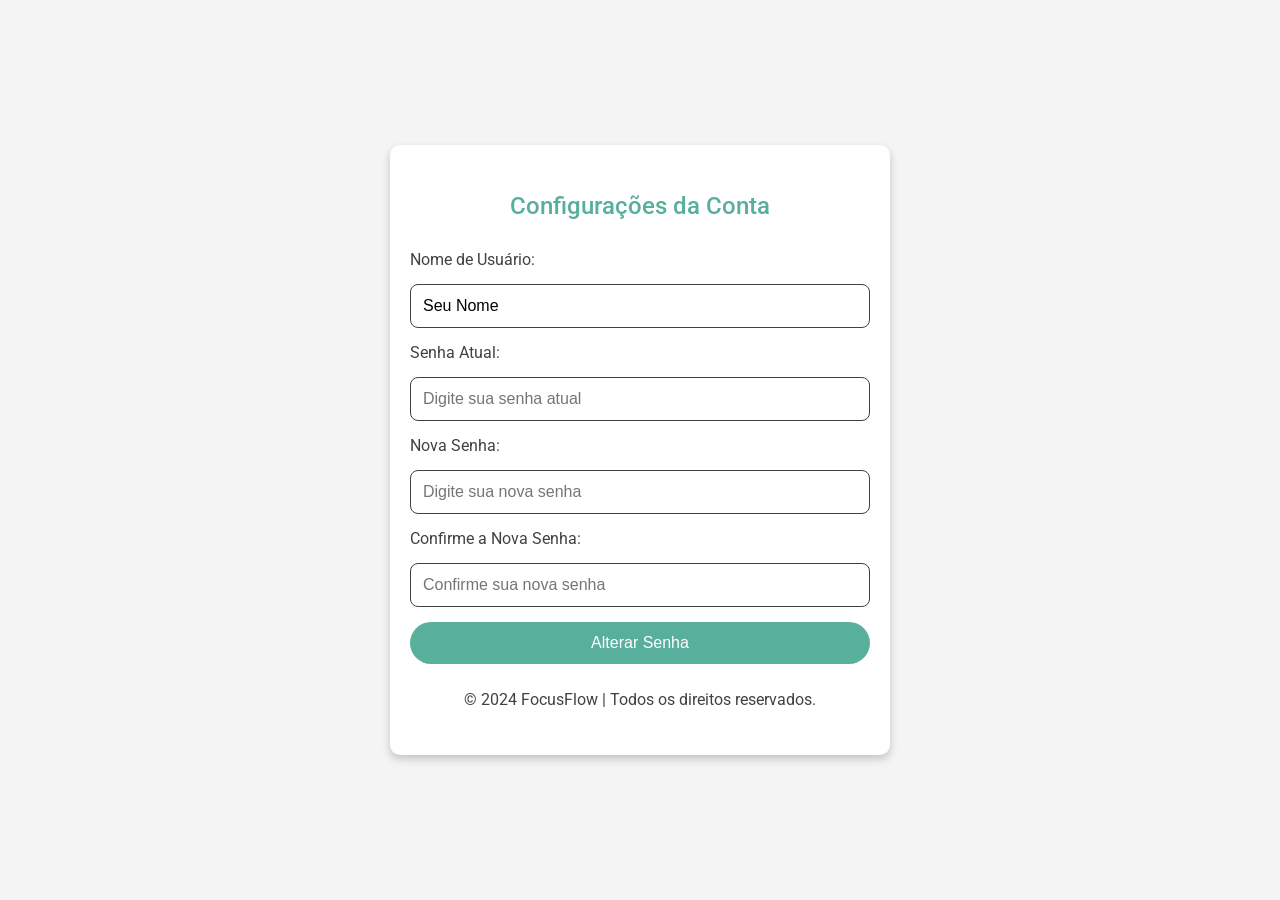
<file: perfil.html>
<!DOCTYPE html>
<html lang="pt-br">
<head>
    <meta charset="UTF-8">
    <meta name="viewport" content="width=device-width, initial-scale=1.0">
    <title>Meus Dados</title>
    <link rel="icon" href="./ícone/verde_sem_subtitulo.png" type="image/x-icon">
    <link rel="stylesheet" href="perfil.css">
    <link rel="stylesheet" href="https://fonts.googleapis.com/css2?family=Montserrat:wght@700&family=Roboto:wght@400;700&display=swap">
    <link rel="stylesheet" href="https://use.fontawesome.com/releases/v5.8.2/css/all.css" integrity="sha384-oS3vJWv+0UjzBfQzYUhtDYW+Pj2yciDJxpsK1OYPAYjqT085Qq/1cq5FLXAZQ7Ay" crossorigin="anonymous">
    <link rel="preconnect" href="https://fonts.googleapis.com">
    <link rel="preconnect" href="https://fonts.gstatic.com" crossorigin>
    <link href="https://fonts.googleapis.com/css2?family=Raleway:ital,wght@0,100..900;1,100..900&family=Roboto:ital,wght@0,100;0,300;0,400;0,500;0,700;0,900;1,100;1,300;1,400;1,500;1,700;1,900&display=swap" rel="stylesheet"></head>
</head>
<body>
    <div class="container">
        <header>
            <h1>Configurações da Conta</h1>
        </header>
        <main>
            <section class="user-info">
                <form id="user-data-form">
                    <label for="username">Nome de Usuário:</label>
                    <input type="text" id="username" name="username" value="Seu Nome" readonly>
                    
                    <label for="current-password">Senha Atual:</label>
                    <input type="password" id="current-password" name="current-password" placeholder="Digite sua senha atual" required>
                    
                    <label for="new-password">Nova Senha:</label>
                    <input type="password" id="new-password" name="new-password" placeholder="Digite sua nova senha" required>
                    
                    <label for="confirm-password">Confirme a Nova Senha:</label>
                    <input type="password" id="confirm-password" name="confirm-password" placeholder="Confirme sua nova senha" required>
                    
                    <button type="submit">Alterar Senha</button>
                </form>
            </section>
        </main>
        <footer>
            <p>© 2024 FocusFlow | Todos os direitos reservados.</p>
        </footer>
    </div>
    <script src="perfil.js"></script>
    <div vw class="enabled">
        <div vw-access-button class="active"></div>
        <div vw-plugin-wrapper>
            <div class="vw-plugin-top-wrapper"></div>
        </div>
    </div>
    <script src="https://vlibras.gov.br/app/vlibras-plugin.js"></script>
    <script>
        new window.VLibras.Widget('https://vlibras.gov.br/app');
    </script>
</body>
</html>
</file>
<file: perfil.css>
/* Cores base */
:root {
    --primary-color: #58af9b; /* Azul escuro */
    --secondary-color: #ffffff; /* Branco */
    --text-color: rgb(65, 65, 65); /* Preto */
    --card-background: #f4f4f4; /* Cor de fundo clara para contraste */
    --input-background: #ffffff; /* Cor de fundo dos inputs */
}

/* Fontes e estilo geral */
body {
    font-family: "Roboto", sans-serif;
    margin: 0;
    padding: 0;
    background-color: var(--card-background);
    color: var(--text-color);
    overflow: hidden; /* Impede a rolagem */
    display: flex;
    justify-content: center;
    align-items: center;
    min-height: 100vh; /* Garante que a tela ocupe a altura total da janela */
}

/* Header */
header {
    display: flex;
    flex-direction: column;
    justify-content: center;
    align-items: center;
    padding: 10px 20px;
    color: var(--text-color);
    width: 100%;
    box-sizing: border-box;
}

/* Formulário de Dados do Usuário */
.container {
    width: 90%; /* Adapta-se ao tamanho da tela */
    max-width: 500px; /* Limita a largura máxima */
    margin: 0 auto;
    background-color: var(--secondary-color);
    padding: 20px;
    border-radius: 10px;
    box-shadow: 0 4px 8px rgba(0, 0, 0, 0.2);
    box-sizing: border-box; /* Inclui padding e bordas no tamanho total */
}

h1 {
    text-align: center;
    font-weight: 500;
    font-size: 24px;
    color: var(--primary-color);
    margin-bottom: 20px;
}

form {
    display: flex;
    flex-direction: column;
    gap: 15px;
}

label {
    font-weight: 400;
    color: var(--text-color);
}

input {
    padding: 12px;
    border: 1px solid var(--text-color);
    border-radius: 8px;
    background-color: var(--input-background);
    font-size: 16px;
    outline: none;
    transition: border-color 0.3s ease;
    box-sizing: border-box; /* Inclui padding e bordas no tamanho total */
}

input:focus {
    border-color: var(--primary-color);
    box-shadow: 0 0 8px rgba(29, 38, 91, 0.2);
}

button {
    padding: 12px;
    border: none;
    border-radius: 50px;
    background-color: var(--primary-color);
    color: var(--secondary-color);
    font-size: 16px;
    cursor: pointer;
    transition: background-color 0.3s ease;
}

button:hover {
    background-color: #89d6c4;
}

footer {
    text-align: center;
    padding: 10px;
    color: var(--text-color);
}
</file>
